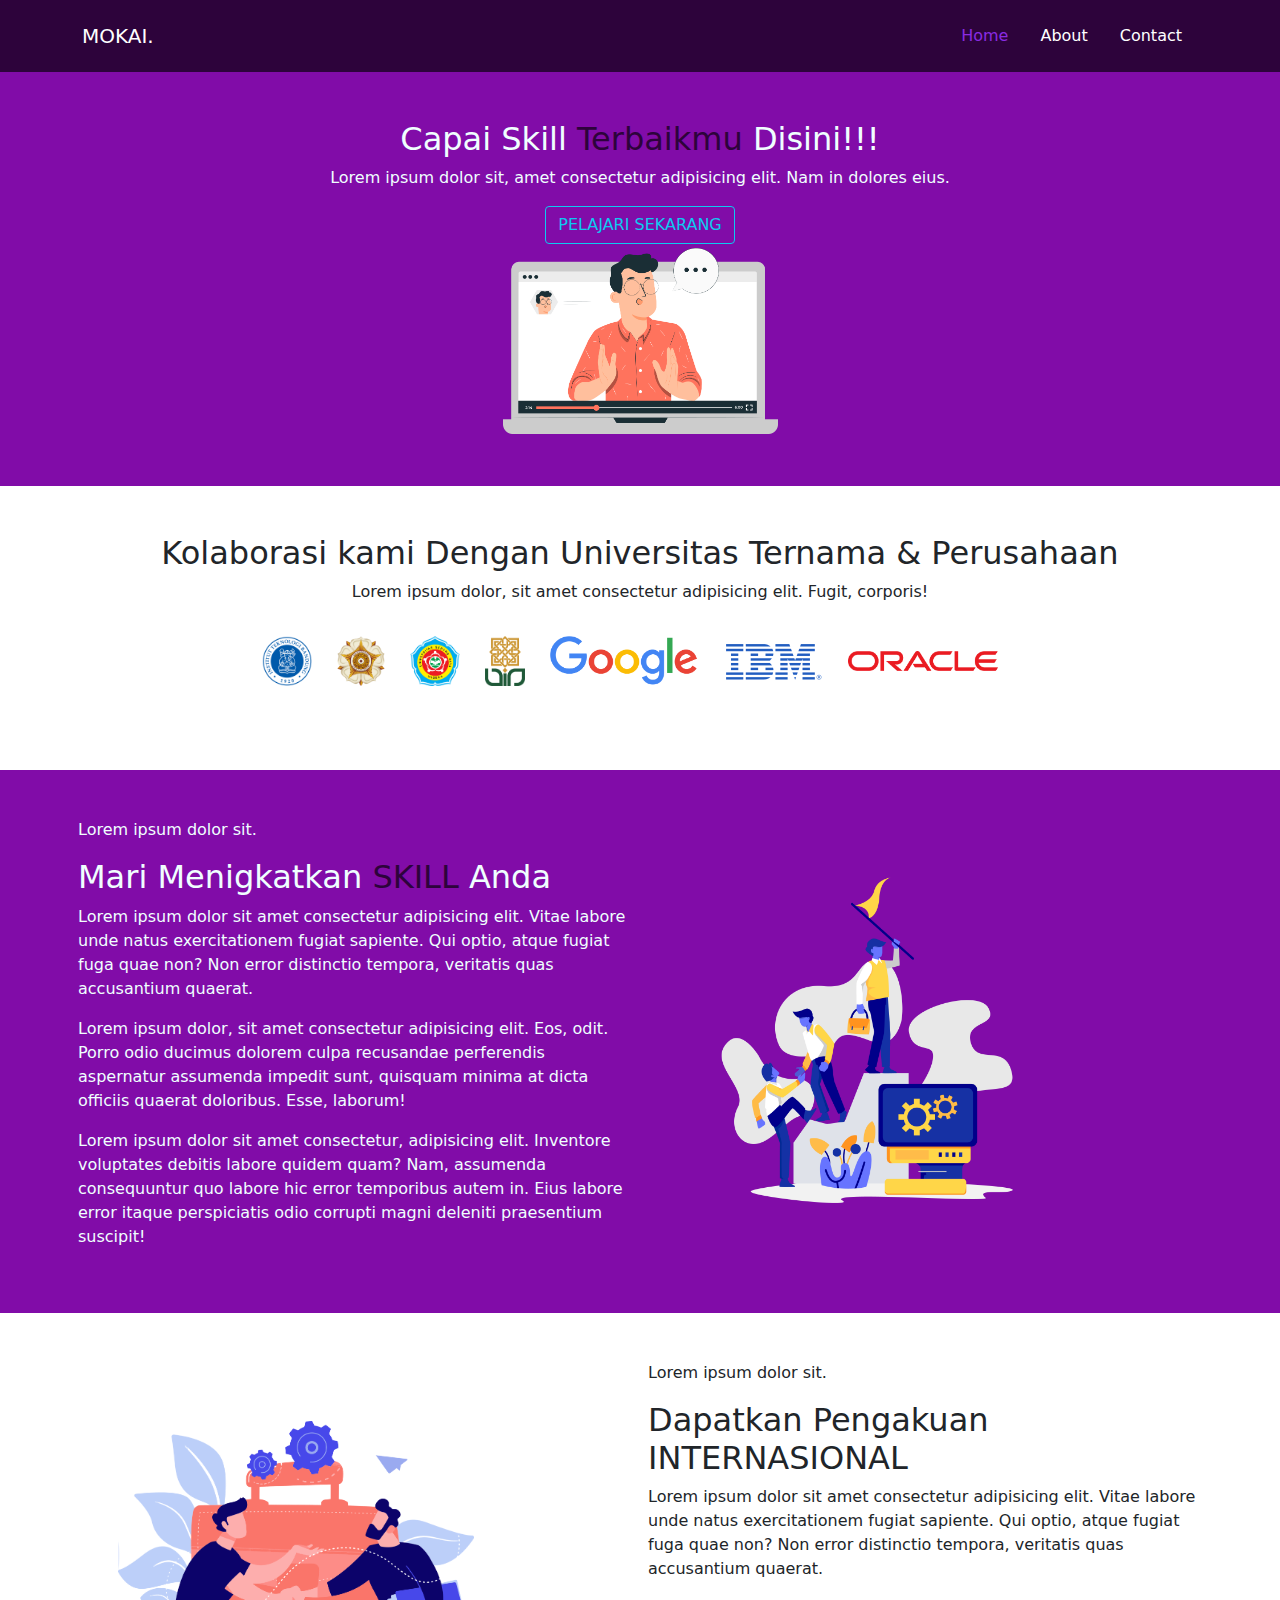
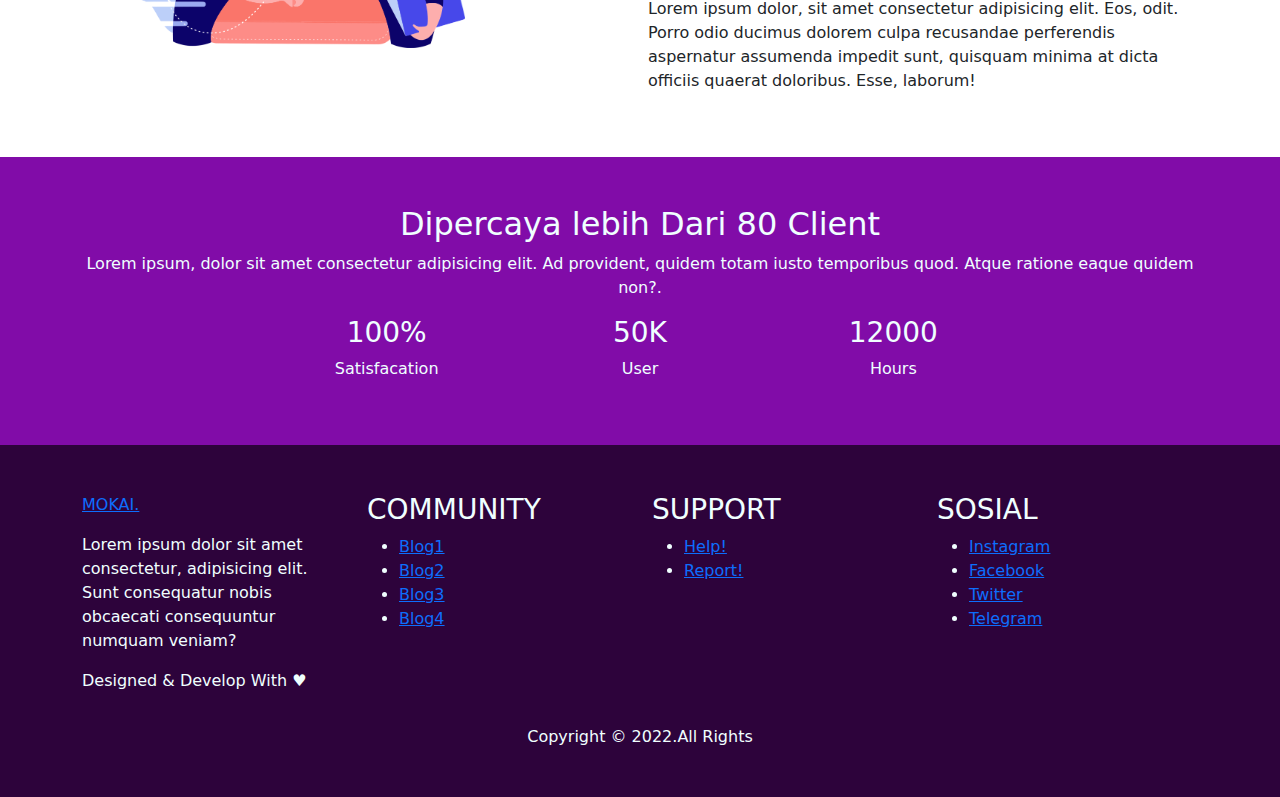
<file: index.html>
<!DOCTYPE html>
<html lang="en">
  <head>
    <meta charset="utf-8" />
    <meta name="viewport" content="width=device-width, initial-scale=1" />
    <title>MOKAI-Company Profile Web</title>
    <link
      rel="stylesheet"
      href="asset/css/bootstrap.min.css"
    />
    <link rel="stylesheet" href="asset/css/main.css">
  </head>
  <body>
  <!--UNTUK NAVBAR-->
  <nav class="navbar sticky-top navbar-expand-lg navbar-dark main-nav">
    <div class="container">
      <a class="navbar-brand" href="index.html">MOKAI.</a>
      <button
        class="navbar-toggler"
        type="button"
        data-bs-toggle="collapse"
        data-bs-target="#navbarNavAltMarkup"
        aria-controls="navbarNavAltMarkup"
        aria-expanded="false"
        aria-label="Toggle navigation">

        <span class="navbar-toggler-icon"></span>
    </button>
              <div class="collapse navbar-collapse" id="navbarNavAltMarkup">
                  <div class="navbar-nav ms-auto py-2">
                        <a class="nav-link active px-3" 
                            aria-current="page" href="index.html">Home</a>
                          <a class="nav-link px-3" href="Fitur.html">About</a>
                        <a class="nav-link px-3" href="Contact.html">Contact</a>
                  </div>
              </div>
          </div>
  </nav>

  <!--UNTUK JUMBOTRON-->
  <section class="main-ungu">
    <div class="container py-5">
       <div class="row">
        <div class="text-center align-self-center">
          <div class="">
            <h2>Capai Skill <span>Terbaikmu</span> Disini!!!</h2>
            <p>Lorem ipsum dolor sit, amet consectetur 
              adipisicing elit. Nam in dolores eius.
            </p>
            <button type="button" class="btn 
            btn-outline-info">
            PELAJARI SEKARANG
            </button>
          </div>
        <div class="">
          <div class="px-2 py-1">
            <img src="asset/img/img/header.png" class="w-25"/>
      </div>

  </section> 

   <!--UNTUK CONTENT COLAB-->
   <section id="main-kolaborasi">
<div class="container py-5">
   <h2 class="text-center">
      Kolaborasi kami Dengan Universitas Ternama & Perusahaan
   </h2>
   <p class="text-center">
    Lorem ipsum dolor, sit amet consectetur adipisicing elit. Fugit, corporis!
   </p>
        <div class="text-center py-3">
            <a href=""><img src="asset/img/img/itb.png" /></a>
            <a href=""><img src="asset/img/img/ugm.png" /></a>
            <a href=""><img src="asset/img/img/unsera.png" /></a>
            <a href=""><img src="asset/img/img/uinsuka.png" /></a>
            <a href=""><img src="asset/img/img/google.png" /></a>
            <a href=""><img src="asset/img/img/ibm.png" /></a>
            <a href=""><img src="asset/img/img/oracle.png" /></a>
        </div>
      </div>
   </section>

   <!--UNTUK KONTEN-->
    <section id="upgrade" class="main-ungu">
      <div class="container py-5">
        <div class="row">
          <div class="col-lg-6 px-2">
            <p>Lorem ipsum dolor sit.</p>
            <h2>Mari Menigkatkan <span>SKILL</span> Anda</h2>
            <p>Lorem ipsum dolor sit amet consectetur adipisicing elit.
               Vitae labore unde natus exercitationem fugiat sapiente. 
               Qui optio, atque fugiat fuga quae non?
                Non error distinctio tempora, veritatis quas accusantium quaerat.</p>

            <p>Lorem ipsum dolor, sit amet consectetur adipisicing elit. 
              Eos, odit. Porro odio ducimus dolorem culpa recusandae 
              perferendis aspernatur assumenda impedit sunt, 
              quisquam minima at dicta officiis quaerat doloribus. Esse, laborum!</p>

            <p>
              Lorem ipsum dolor sit amet consectetur, adipisicing elit.
              Inventore voluptates debitis labore quidem quam? Nam, 
              assumenda consequuntur quo labore hic error temporibus autem in.
              Eius labore error itaque perspiciatis odio corrupti magni deleniti
              praesentium suscipit!</p>
          </div>
          <div class="col-lg-6 px-5 align-self-center">
              <img src="asset/img/img/upgrade.png" class="w-75" />
          </div>
        </div>
      </div>
    </section>

    <!--UNTUK KONTEN2-->
    <section id="sertifikasi">
      <div class="container py-5">
        <div class="row">
          <div class="col-lg-6 px-5 align-self-center">
              <img src="asset/img/img/handshake.png" class="w-75"/>
          </div>
          <div class="col-lg-6 px-2">
            <p>Lorem ipsum dolor sit.</p>
            <h2>Dapatkan Pengakuan <SPAN>INTERNASIONAL</SPAN></h2>
            <p>Lorem ipsum dolor sit amet consectetur adipisicing elit.
               Vitae labore unde natus exercitationem fugiat sapiente. 
               Qui optio, atque fugiat fuga quae non?
                Non error distinctio tempora, veritatis quas accusantium quaerat.</p>

            <p>Lorem ipsum dolor, sit amet consectetur adipisicing elit. 
              Eos, odit. Porro odio ducimus dolorem culpa recusandae 
              perferendis aspernatur assumenda impedit sunt, 
              quisquam minima at dicta officiis quaerat doloribus. Esse, laborum!</p>
          </div>
        </div>
      </div>
    </section>

    <!--UNTUK KONTEN3-->
    <section id="kepercayaan" class="main-ungu">
        <div class="container py-5 text-center">
            <h2>Dipercaya lebih Dari 80 Client</h2>
            <p>Lorem ipsum, dolor sit amet consectetur adipisicing elit. Ad provident,
               quidem totam iusto temporibus quod. Atque ratione eaque quidem non?.
            </p>
            <div class="row">
              <div class="col-lg-8 mx-auto">
                <div class="row">
                  <div class="col-md-4">
                    <h3>100%</h3>
                    <p>Satisfacation</p>
                  </div>
                  <div class="col-md-4">
                    <h3>50K</h3>
                    <p>User</p>
                  </div>
                  <div class="col-md-4">
                    <h3>12000</h3>
                    <p>Hours</p>
                  </div>
                </div>
              </div>
            </div>
        </div>
    </section>

    <!--UNTUK FOOTER-->
    <section>
        <div class="main-ungumuda py-5">
          <div class="container">
            <div class="row">
              <div class="col-lg-3 mb-3">
                <div class="mb-3">
                  <a href="index.html">MOKAI.</a>
                    </div>
                    <p>Lorem ipsum dolor sit amet consectetur, adipisicing elit. 
                      Sunt consequatur nobis obcaecati consequuntur numquam veniam?
                    </p>
                    <p>
                      Designed & Develop With &heartsuit;
                    </p>
                  </div>
                  <div class="col-lg-3 mb-3">
                    <h3>COMMUNITY</h3>
                    <ul>
                      <li><a href="">Blog1</a></li>
                      <li><a href="">Blog2</a></li>
                      <li><a href="">Blog3</a></li>
                      <li><a href="">Blog4</a></li>
                    </ul>
                  </div> 
                  <div class="col-lg-3 mb-3">
                    <h3>SUPPORT</h3>
                    <ul>
                      <li><a href="">Help!</a></li>
                      <li><a href="">Report!</a></li>
                    </ul>  
                </div>
                <div class="col-lg-3 mb-3">
                  <h3>SOSIAL</h3>
                  <ul>
                    <li><a href="">Instagram</a></li>
                    <li><a href="">Facebook</a></li>
                    <li><a href="">Twitter</a></li>
                    <li><a href="">Telegram</a></li>
                  </ul>
              </div>
            </div>
            <div class="text-center main-footer-copy">
              Copyright &copy; 2022.All Rights</div>
    </section>
  </body>
</html>
</file>
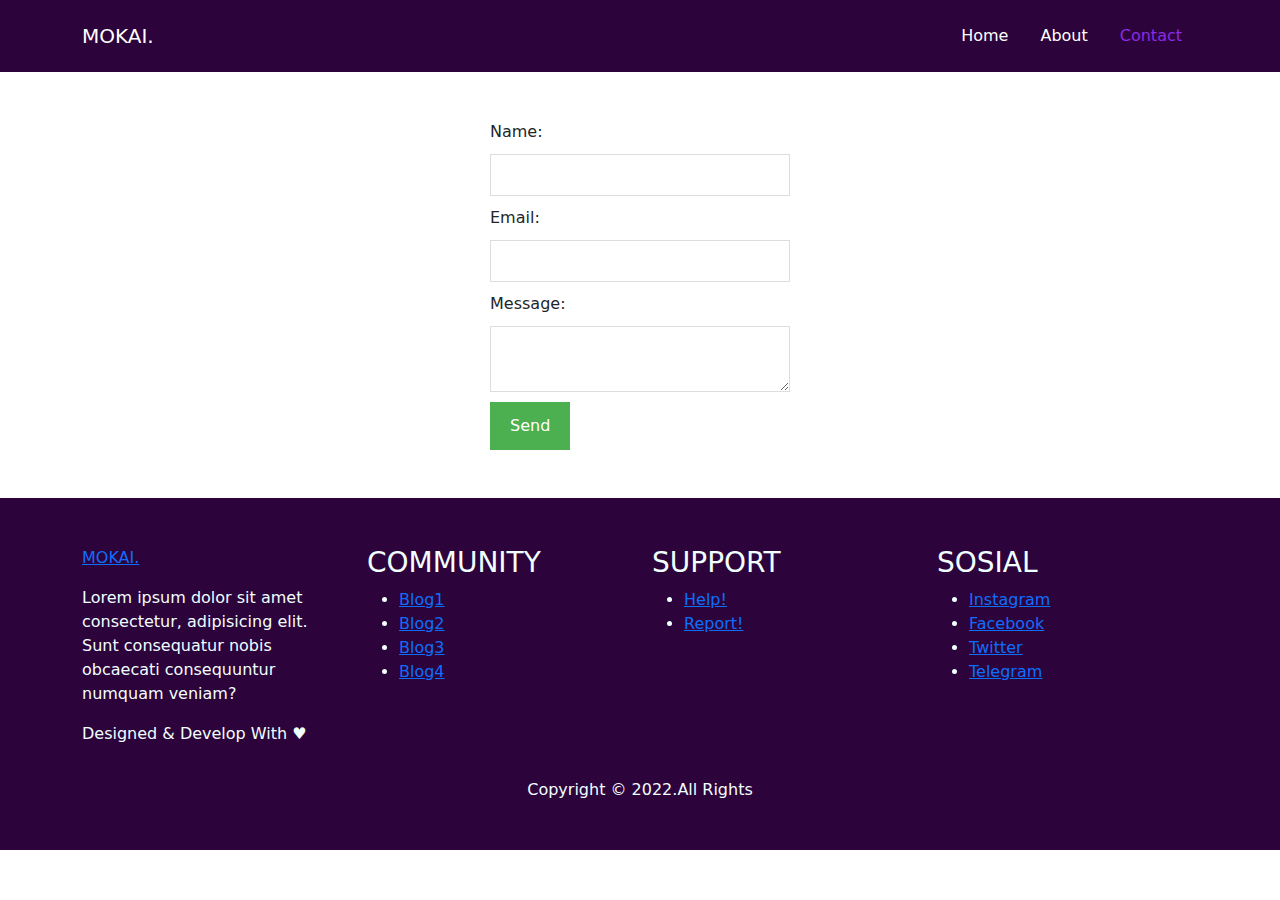
<file: Contact.html>
<!DOCTYPE html>
<html lang="en">
  <head>
    <meta charset="utf-8" />
    <meta name="viewport" content="width=device-width, initial-scale=1" />
    <title>MOKAI-Company Profile Web</title>
    <link
      rel="stylesheet"
      href="asset/css/bootstrap.min.css"
    />
    <link rel="stylesheet" href="asset/css/main.css">
  </head>
  <body>
  <!--UNTUK NAVBAR-->
  <nav class="navbar sticky-top navbar-expand-lg navbar-dark main-nav">
    <div class="container">
      <a class="navbar-brand" href="index.html">MOKAI.</a>
      <button
        class="navbar-toggler"
        type="button"
        data-bs-toggle="collapse"
        data-bs-target="#navbarNavAltMarkup"
        aria-controls="navbarNavAltMarkup"
        aria-expanded="false"
        aria-label="Toggle navigation">

        <span class="navbar-toggler-icon"></span>
    </button>
              <div class="collapse navbar-collapse" id="navbarNavAltMarkup">
                  <div class="navbar-nav ms-auto py-2">
                        <a class="nav-link px-3" 
                            aria-current="page" href="index.html">Home</a>
                          <a class="nav-link px-3" href="Fitur.html">About</a>
                        <a class="nav-link active px-3" href="Contact.html">Contact</a>
                  </div>
              </div>
          </div>
  </nav>

  <!--UNUTUK KONTEN-->
    <section>
      <div class="container py-5">
        <form action="/contact" method="post">
          <label for="name">Name:</label>
          <input type="text" id="name" name="name">
          <label for="email">Email:</label>
          <input type="email" id="email" name="email">
          <label for="message">Message:</label>
          <textarea id="message" name="message"></textarea>
          <button type="submit">Send</button>
        </form>    
      </div>
    </section>
  <!--UNTUK FOOTER-->
      <section>
        <div class="main-ungumuda py-5">
          <div class="container">
            <div class="row">
              <div class="col-lg-3 mb-3">
                <div class="mb-3">
                  <a href="index.html">MOKAI.</a>
                    </div>
                    <p>Lorem ipsum dolor sit amet consectetur, adipisicing elit. 
                      Sunt consequatur nobis obcaecati consequuntur numquam veniam?
                    </p>
                    <p>
                      Designed & Develop With &heartsuit;
                    </p>
                  </div>
                  <div class="col-lg-3 mb-3">
                    <h3>COMMUNITY</h3>
                    <ul>
                      <li><a href="">Blog1</a></li>
                      <li><a href="">Blog2</a></li>
                      <li><a href="">Blog3</a></li>
                      <li><a href="">Blog4</a></li>
                    </ul>
                  </div> 
                  <div class="col-lg-3 mb-3">
                    <h3>SUPPORT</h3>
                    <ul>
                      <li><a href="">Help!</a></li>
                      <li><a href="">Report!</a></li>
                    </ul>  
                </div>
                <div class="col-lg-3 mb-3">
                  <h3>SOSIAL</h3>
                  <ul>
                    <li><a href="">Instagram</a></li>
                    <li><a href="">Facebook</a></li>
                    <li><a href="">Twitter</a></li>
                    <li><a href="">Telegram</a></li>
                  </ul>
              </div>
            </div>
            <div class="text-center main-footer-copy">
              Copyright &copy; 2022.All Rights</div>
    </section>
  </body>
</html>
</file>
<file: asset/css/main.css>
/* untuk navbar*/
.main-nav {
  background-color: #2D033B;
}

.main-nav .navbar-nav a.nav-link {
  color: rgb(255, 255, 255);
  font-weight: 400;
}

.main-nav .navbar-nav a.nav-link.active,.main-nav .navbar-nav .nav-link:hover {
  color: blueviolet;
}

/* untuk umum*/
.main-ungu {
  background-color: #810CA8;
  color: azure;
}

.main-ungu h2 span {
  color: #2D033B;
}

/* untuk kolaborasi */
#main-kolaborasi img {
    max-height: 50px;
    max-width: 150px;
}

#main-kolaborasi a {
    display: inline-block;
    word-spacing: 20px;
    margin-right: 20px;
    margin-bottom: 20px;
}

/* untuk footer */
.main-ungumuda {
  background-color: #2D033B;
  color: azure;
}

/* untuk contact */
form {
  width: 300px;
  margin: 0 auto;
}
label, input, textarea {
  display: block;
  width: 100%;
  margin-bottom: 10px;
}
input, textarea {
  border: 1px solid #ddd;
  padding: 8px;
  font-size: 16px;
}
button[type="submit"] {
  background-color: #4CAF50;
  color: white;
  padding: 12px 20px;
  border: none;
  cursor: pointer;
}
</file>
